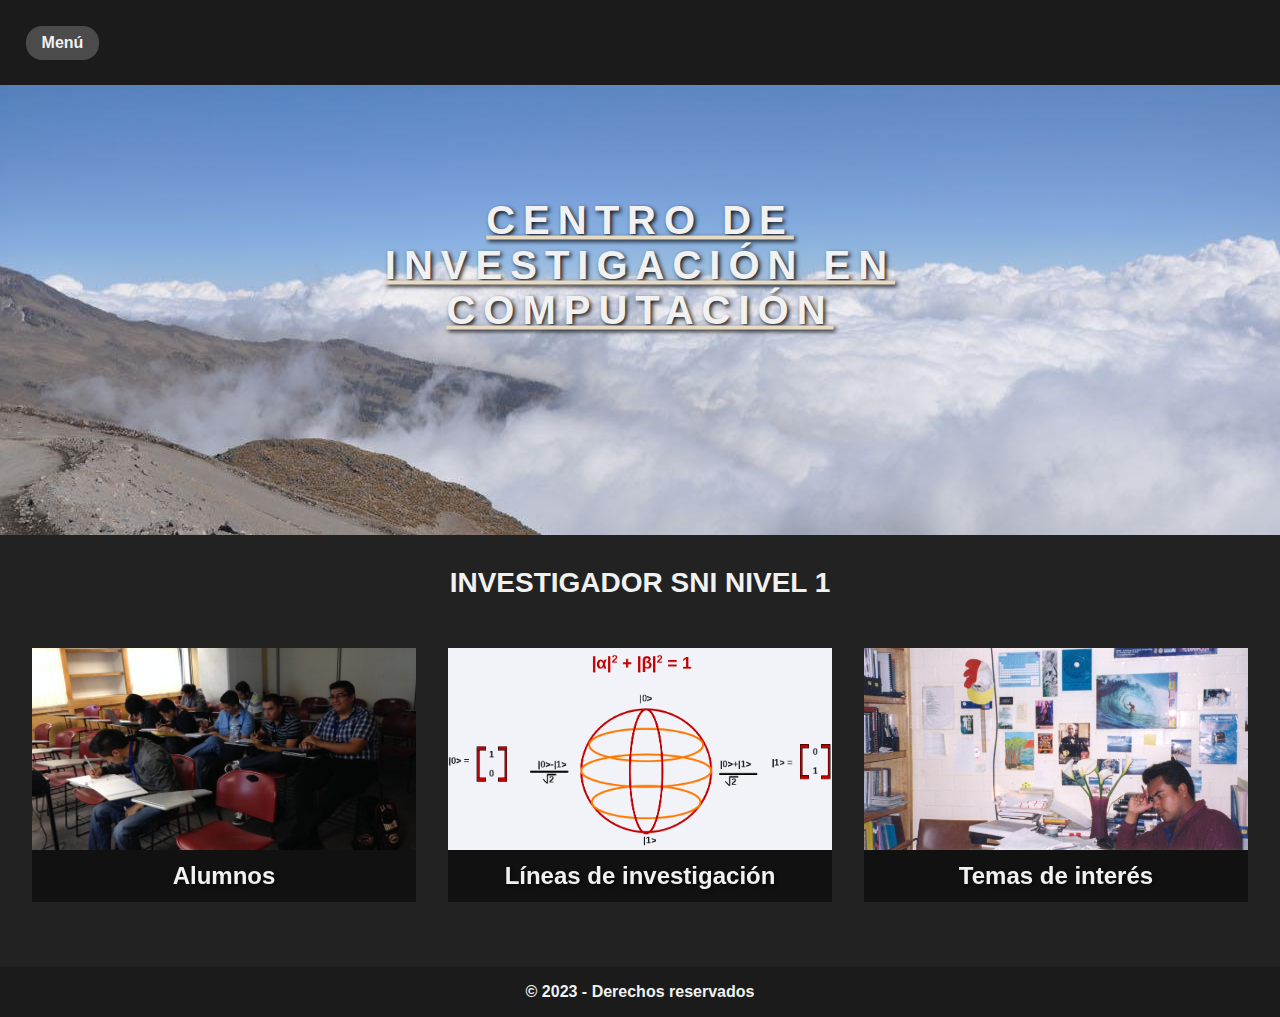
<file: index.html>
<!DOCTYPE html>
<html lang="es">
<head>
    <meta charset="UTF-8">
    <meta name="viewport" content="width=device-width, initial-scale=1.0">
    <title>Página de ejemplo</title>
    <link rel="stylesheet" href="styles.css">
</head>
<body>
    <header>
        <h1>Dr. Jesús Alberto Martínez Castro</h1>
        <nav id="nav">
            <ul>
                <li><a href="index.html">Home</a></li>
                <li><a href="./views/alumnos/alumnos.html">Alumnos</a></li>
                <li><a href="./views/investigacion/investigacion.html">Temas de investigación</a></li>
                <li><a href="./views/interes/interes.html">Temas de interés</a></li>
            </ul>
        </nav>
        <button id="menu-btn" onclick="toggleMenu()">Menú</button>
    </header>

    <div id="overlay" onclick="toggleMenu()"></div>
    <button id="close-btn" onclick="toggleMenu()">X</button>

    <section class="imagen-institucion">
        <img src="./img/principal.jpg" alt="Imagen de la institución">
        <div class="texto-sobre-imagen">Centro de Investigación en Computación</div>
    </section>

    <section class="cards">
        <h2>Investigador SNI nivel 1</h2>
        <div class="cards-container">
            
            <div class="card" onmouseenter="mostrarInfo(this)" onmouseleave="ocultarInfo(this)">
                <div class="card-inner">
                    <div class="card-front">
                        <img src="./img/alumnos.jpg" alt="Imagen de la card">
                        <h3>Alumnos</h3>
                    </div>
                    <div class="card-back">
                        <h3>Alumnos</h3>
                        <p>Trabajos realizados por los alumnos.</p>
                        <a href="./views/alumnos/alumnos.html">Ir a la sección</a>
                    </div>
                </div>
            </div>
            <!-- Fin del bloque card -->
            <div class="card" onmouseenter="mostrarInfo(this)" onmouseleave="ocultarInfo(this)">
                <div class="card-inner">
                    <div class="card-front">
                        <img src="./img/bit_cuantico.png" alt="Imagen de la card">
                        <h3>Líneas de investigación</h3>
                    </div>
                    <div class="card-back">
                        <h3>Temas de investigación</h3>
                        <p>Investigaciones sobre cómputo cuántico, probabilidad, machine learning, etc.</p>
                        <a href="#">Ir a la sección</a>
                    </div>
                </div>
            </div>

            <div class="card" onmouseenter="mostrarInfo(this)" onmouseleave="ocultarInfo(this)">
                <div class="card-inner">
                    <div class="card-front">
                        <img src="./img/enlace.jpg" alt="Imagen de la card">
                        <h3>Temas de interés</h3>
                    </div>
                    <div class="card-back">
                        <h3>Temas de interés</h3>
                        <p>Noticias, publicaciones, etc.</p>
                        <a href="./views/interes/interes.html">Ir a la sección</a>
                    </div>
                </div>
            </div>

        </div>
    </section>

    <footer>
        &copy; 2023 - Derechos reservados
    </footer>

    <script src="index.js"></script>
</body>
</html>
</file>
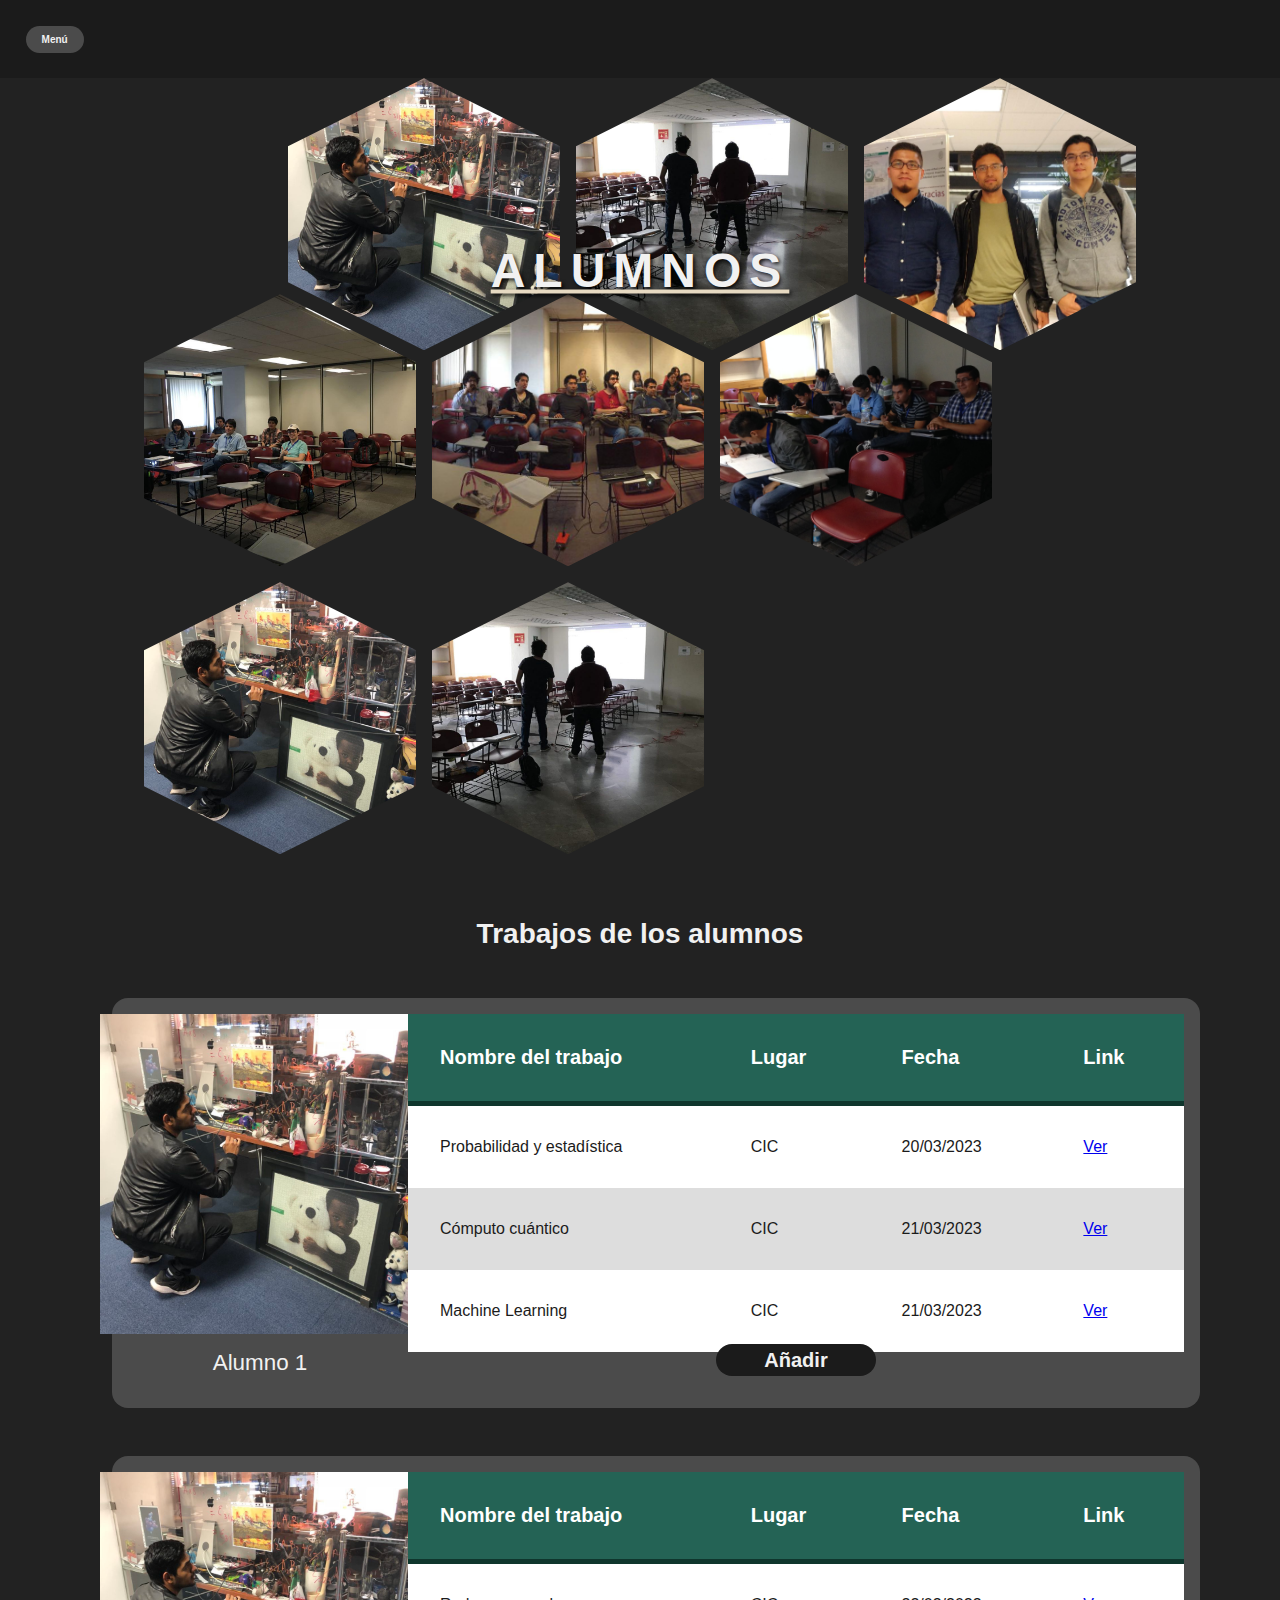
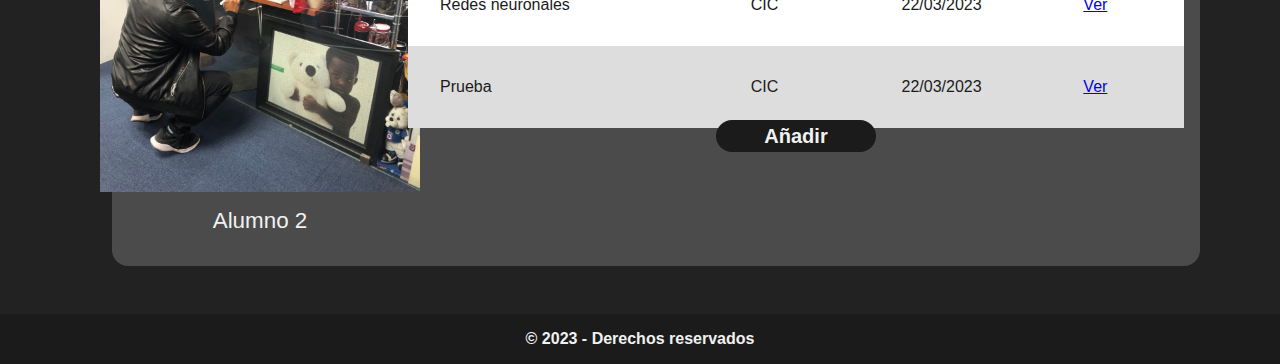
<file: views/alumnos/alumnos.html>
<!DOCTYPE html>
<html lang="es">
<head>
    <meta charset="UTF-8">
    <meta name="viewport" content="width=device-width, initial-scale=1.0">
    <title>Alumnos</title>
    <link rel="stylesheet" href="alumnos.css">
</head>
<body>
    <header>
        <h1>Dr. Jesús Alberto Martínez Castro</h1>
        <nav id="nav">
            <ul>
                <li><a href="../../index.html">Home</a></li>
                <li><a href="./alumnos.html">Alumnos</a></li>
                <li><a href="../investigacion/investigacion.html">Temas de investigación</a></li>
                <li><a href="../interes/interes.html">Material de apoyo</a></li>
            </ul>
        </nav>
        <button id="menu-btn" onclick="toggleMenu()">Menú</button>
    </header>

    <div id="overlay" onclick="toggleMenu()"></div>
    <button id="close-btn" onclick="toggleMenu()">X</button>

    <!-- Imagen principal de sección alumnos-->
    <section class="contenedor-img">
        <div class="texto-sobre-imagen">Alumnos</div>
        
        <div class="galeria">
            <div class="galeria_item">
                <img src="./img/alumno1.jpg" alt="Imagen de alumnos 1">
            </div>
            <div class="galeria_item">
                <img src="./img/alumno2.jpg" alt="Imagen de alumnos 2">
            </div>
            <div class="galeria_item">
                <img src="./img/alumno3.jpg" alt="Imagen de alumnos 3">
            </div>
            <div class="galeria_item">
                <img src="./img/alumno4.jpg" alt="Imagen de alumnos 4">
            </div>
            <div class="galeria_item">
                <img src="./img/alumno5.jpg" alt="Imagen de alumnos 5">
            </div>
            <div class="galeria_item">
                <img src="./img/alumno6.jpg" alt="Imagen de alumnos 6">
            </div>
            <div class="galeria_item">
                <img src="./img/alumno1.jpg" alt="Imagen de alumnos 1">
            </div>
            <div class="galeria_item">
                <img src="./img/alumno2.jpg" alt="Imagen de alumnos 2">
            </div>
        </div>
    </section>

    <!--Cards de los alumnos-->
    <section class="contenedor-alumnos">
        <h2>Trabajos de los alumnos</h2>

        <!--Contenedor de las cards de los alumnos-->
        <div class="cards-alumnos" id="cards-alumnos">
            
        </div>
    </section>
    
    
    <footer>
        &copy; 2023 - Derechos reservados
    </footer>

    <script>
        function mostrarInfo(card) {
            card.querySelector('.card-inner').style.transform = 'rotateY(180deg)';
        }

        function ocultarInfo(card) {
            card.querySelector('.card-inner').style.transform = '';
        }

        function toggleMenu() {
            var nav = document.getElementById('nav');
            var overlay = document.getElementById('overlay');
            var closeBtn = document.getElementById('close-btn');
            nav.classList.toggle('mostrar');
            overlay.classList.toggle('mostrar');
            closeBtn.classList.toggle('mostrar');
        }
    </script>
    <script src="./js/MostrarAlumnos.js"></script>
</body>
</html>
</file>
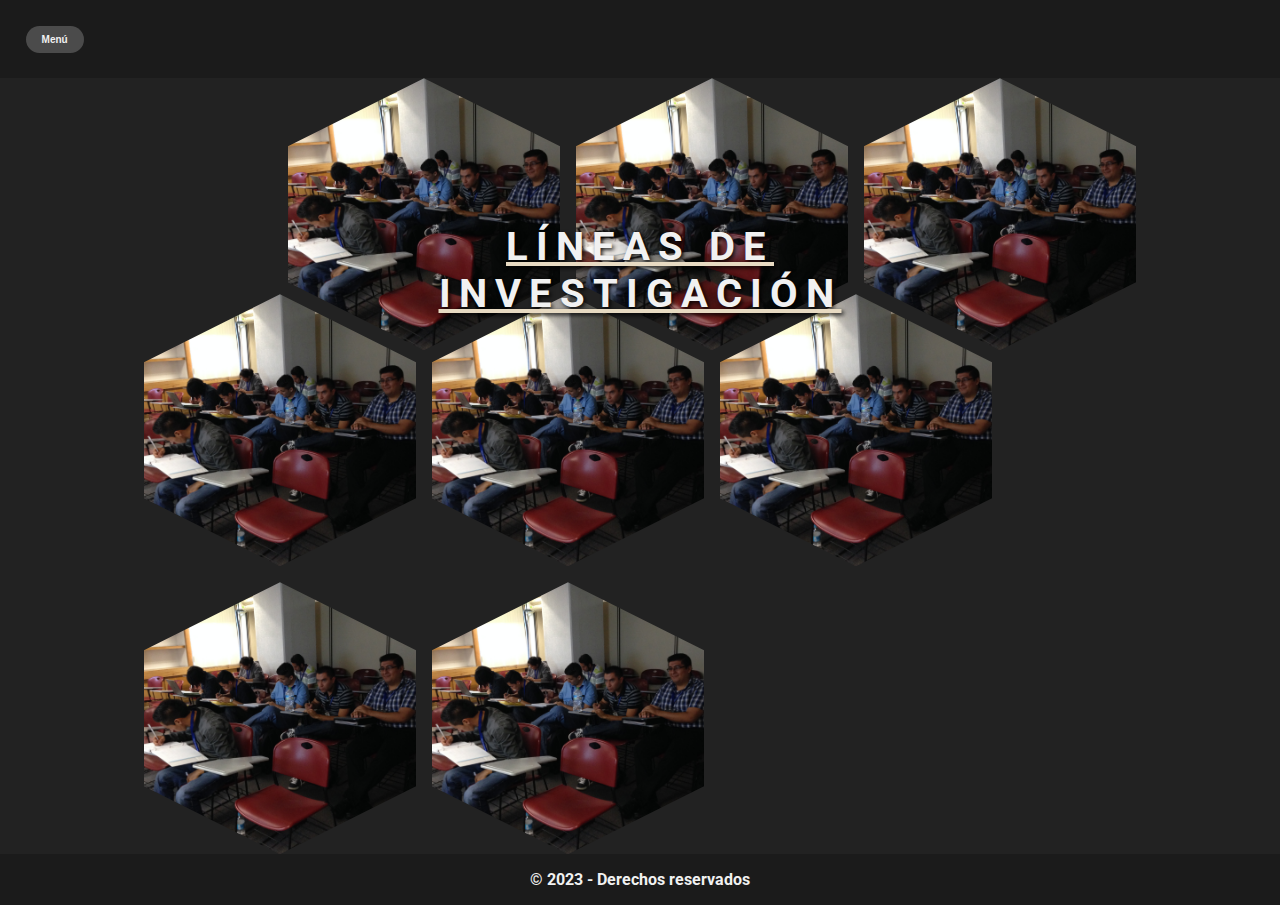
<file: views/investigacion/investigacion.html>
<!DOCTYPE html>
<html lang="es">
<head>
    <meta charset="UTF-8">
    <meta name="viewport" content="width=device-width, initial-scale=1.0">
    <title>Página de ejemplo</title>
    <link href="https://fonts.googleapis.com/css?family=Roboto&display=swap" rel="stylesheet">
    <link rel="stylesheet" href="investigacion.css">
</head>
<body>
    <header>
        <h1>Dr. Jesús Alberto Martínez Castro</h1>
        <nav id="nav">
            <ul>
                <li><a href="../../index.html">Home</a></li>
                <li><a href="../alumnos/alumnos.html">Alumnos</a></li>
                <li><a href="../investigacion/investigacion.html">Temas de investigación</a></li>
                <li><a href="../interes/interes.html">Material de apoyo</a></li>
            </ul>
        </nav>
        <button id="menu-btn" onclick="toggleMenu()">Menú</button>
    </header>

    <div id="overlay" onclick="toggleMenu()"></div>
    <button id="close-btn" onclick="toggleMenu()">X</button>

    <!-- Imagen principal de sección alumnos-->
    <section class="contenedor-img">
        <div class="texto-sobre-imagen">Líneas de investigación</div>
        
        <div class="galeria">
            <div class="galeria_item">
                <img src="./img/alumnos.jpg" alt="Imagen de alumnos 1">
            </div>
            <div class="galeria_item">
                <img src="./img/alumnos.jpg" alt="Imagen de alumnos 2">
            </div>
            <div class="galeria_item">
                <img src="./img/alumnos.jpg" alt="Imagen de alumnos 3">
            </div>
            <div class="galeria_item">
                <img src="./img/alumnos.jpg" alt="Imagen de alumnos 4">
            </div>
            <div class="galeria_item">
                <img src="./img/alumnos.jpg" alt="Imagen de alumnos 5">
            </div>
            <div class="galeria_item">
                <img src="./img/alumnos.jpg" alt="Imagen de alumnos 6">
            </div>
            <div class="galeria_item">
                <img src="./img/alumnos.jpg" alt="Imagen de alumnos 1">
            </div>
            <div class="galeria_item">
                <img src="./img/alumnos.jpg" alt="Imagen de alumnos 2">
            </div>
        </div>
    </section>
    
    

    <footer>
        &copy; 2023 - Derechos reservados
    </footer>

    <script>
        function mostrarInfo(card) {
            card.querySelector('.card-inner').style.transform = 'rotateY(180deg)';
        }

        function ocultarInfo(card) {
            card.querySelector('.card-inner').style.transform = '';
        }

        function toggleMenu() {
            var nav = document.getElementById('nav');
            var overlay = document.getElementById('overlay');
            var closeBtn = document.getElementById('close-btn');
            nav.classList.toggle('mostrar');
            overlay.classList.toggle('mostrar');
            closeBtn.classList.toggle('mostrar');
        }
    </script>
</body>
</html>
</file>
<file: styles.css>
* {
    margin: 0;
    padding: 0;
    box-sizing: border-box;
    list-style: none;
}

body {
    font-family: 'Roboto', sans-serif;
    background-color: #222;
    color: #f1f1f1;
    font-size: 10px;
}

header {
    display: flex;
    justify-content: space-between;
    align-items: center;
    padding: 1.6rem;
    background-color: #1b1b1b;
}

header h1 {
    font-size: 1.25rem;
}

nav ul {
    display: flex;
}

nav li {
    margin-right: 1.5rem;
}

nav a {
    text-decoration: none;
    color: inherit;
    font-size: 1rem;
    font-weight: bold;
    padding: 0.5rem 1rem;
    transition: color 0.3s;
}

nav a:hover {
    color: #cac26c;
}

button {
    background-color: #4b4b4b;
    font-size: 1rem;
    color: #f1f1f1;
    font-weight: bold;
    border: none;
    padding: .5rem 2rem;
    border-radius: 1rem;
    cursor: pointer;
    transition: background-color 0.3s, transform 0.3s;
}

#menu-btn {
    display: none;
}

#overlay {
    display: none;
    position: fixed;
    top: 0;
    left: 0;
    width: 100%;
    height: 100%;
    background-color: rgba(0, 0, 0, 0);
    z-index: 100;
}

#close-btn {
    display: none;
    position: fixed;
    top: 1em;
    right: 1em;
    background-color: transparent;
    color: #f1f1f1;
    font-weight: bold;
    border: none;
    font-size: 1.5rem;
    cursor: pointer;
    z-index: 102;
}

#close-btn.mostrar {
    display: block;
}

@media(max-width: 1300px) {
    nav {
        position: fixed;
        top: 0;
        left: -100%;
        width: 100%;
        height: 100%;
        display: flex;
        justify-content: center;
        align-items: center;
        flex-direction: column;
        background-color: rgba(27, 27, 27, 0.9);
        transition: left 0.3s;
        z-index: 101;
    }
    
    nav.mostrar {
        left: 0;
    }

    nav ul {
        display: flex;
        flex-direction: column;
        gap: 1.5rem;
        align-items: center;
    }

    nav li {
        margin: 1.5rem;
    }

    #menu-btn {
        display: block;
        background-color: #4b4b4b;
        color: #f1f1f1;
        font-weight: bold;
        border: none;
        padding: 0.5rem 1rem;
        border-radius: 1rem;
        cursor: pointer;
        transition: background-color 0.3s, transform 0.3s;
    }

    #menu-btn:hover {
        background-color: #808080;
        transform: scale(1.1);
    }

    header h1 {
        display: none;
    }

    #overlay.mostrar {
        display: block;
    }
}


button:hover {
    background-color: #808080;
    transform: scale(1.1);
}



/*Sección imágen principal*/
.imagen-institucion {
    position: relative;
    height: 50vh;
    overflow: hidden;
}

.imagen-institucion img {
    width: 100%;
    height: 100%;
    object-fit: cover;
}

.texto-sobre-imagen {
    text-align: center;
    padding: 2.5rem 0;
    text-transform: uppercase;
    letter-spacing: 0.5rem;
    text-decoration: underline;
    text-decoration-color: #e7dac2;
    font-size: 2.5rem;
    z-index: 99;

    position: absolute;
    top: 40%;
    left: 50%;
    transform: translate(-50%, -50%);
    font-weight: bold;
    text-shadow: 2px 2px 4px rgba(0, 0, 0, 0.9);
}




/*Cards de secciones*/
.cards {
    display: flex;
    flex-direction: column;
    align-items: center;
    margin: 2rem 0;
}

.cards h2 {
    text-align: center;
    text-transform: uppercase;
    font-size: 1.75rem;
    font-weight: bold;
    margin-bottom: 1rem;
}

.cards-container {
    display: flex;
    justify-content: space-around;
    flex-wrap: wrap;
}

.card {
    width: 24rem;
    height: 18rem;
    margin: 1rem;
    position: relative;
    perspective: 100rem;
    border-radius: 1rem;
    overflow: hidden;
}

.card-inner {
    position: absolute;
    top: 0;
    left: 0;
    width: 100%;
    height: 100%;
    transform-style: preserve-3d;
    transition: transform 0.6s;
}

.card.flipped .card-inner {
    transform: rotateY(180deg);
}

.card-front, .card-back {
    position: absolute;
    top: 0;
    left: 0;
    width: 100%;
    height: 100%;
    display: flex;
    flex-direction: column;
    justify-content: center;
    align-items: center;
    text-align: center;
    backface-visibility: hidden;
}

.card-back {
    background-color: rgba(75, 75, 75, 0.9);
    transform: rotateY(180deg);
}

.card-front img {
    width: 100%;
    height: 70%;
    object-fit: cover;
    position: relative;
}

.card-front h3 {
    width: 100%;
    bottom: 1em;
    left: 25%;
    font-size: 1.5rem;
    font-weight: bold;
    text-shadow: 2px 2px 4px rgba(0, 0, 0, 0.5);
    background-color: rgba(0, 0, 0, 0.5);
    padding: 0.5em 1em;
}

.card-back h3 {
    margin-bottom: 1rem;
    font-size: 1.75rem;
    font-weight: bold;
}

.card-back p {
    margin-bottom: 1.5rem;
    font-size: 1.5em;
}

.card-back a {
    text-decoration: none;
    color: inherit;
    font-size: 1.2rem;
    font-weight: bold;
    padding: 0.5em 1em;
    border-radius: 1em;
    background-color:#1b1b1b;
    transition: background-color 0.3s;
}

.card-back a:hover {
    background-color:#4b4b4b;
}

footer {
    font-size: 1rem;
    display: flex;
    justify-content: center;
    align-items: center;
    padding: 1rem;
    background-color: #1b1b1b;
    font-weight: bold;
}
</file>
<file: views/alumnos/alumnos.css>
* {
    margin: 0;
    padding: 0;
    box-sizing: border-box;
    list-style: none;
}

body {
    font-family: 'Roboto', sans-serif;
    background-color: #222;
    color: #f1f1f1;
    font-size: 10px;
}

header {
    display: flex;
    justify-content: space-between;
    align-items: center;
    padding: 1.6rem;
    background-color: #1b1b1b;
}

header h1 {
    font-size: 1.25rem;
}

nav ul {
    display: flex;
}

nav li {
    margin-right: 1.5rem;
}

nav a {
    text-decoration: none;
    color: inherit;
    font-size: 1rem;
    font-weight: bold;
    padding: 0.5rem 1rem;
    transition: color 0.3s;
}

nav a:hover {
    color: #cac26c;
}

button {
    background-color: #4b4b4b;
    font-size: 1em;
    color: #f1f1f1;
    font-weight: bold;
    border: none;
    padding: .5rem 2rem;
    border-radius: 1rem;
    cursor: pointer;
    transition: background-color 0.3s, transform 0.3s;
}

#menu-btn {
    display: none;
}

#overlay {
    display: none;
    position: fixed;
    top: 0;
    left: 0;
    width: 100%;
    height: 100%;
    background-color: rgba(0, 0, 0, 0);
    z-index: 100;
}

#close-btn {
    display: none;
    position: fixed;
    top: 1em;
    right: 1em;
    background-color: transparent;
    color: #f1f1f1;
    font-weight: bold;
    border: none;
    font-size: 1.5rem;
    cursor: pointer;
    z-index: 102;
}

#close-btn.mostrar {
    display: block;
}

@media(max-width: 1300px) {
    nav {
        position: fixed;
        top: 0;
        left: -100%;
        width: 100%;
        height: 100%;
        display: flex;
        justify-content: center;
        align-items: center;
        flex-direction: column;
        background-color: rgba(27, 27, 27, 0.9);
        transition: left 0.3s;
        z-index: 101;
    }
    
    nav.mostrar {
        left: 0;
    }

    nav ul {
        display: flex;
        flex-direction: column;
        gap: 1.5rem;
        align-items: center;
    }

    nav li {
        margin: 1.5rem;
    }

    #menu-btn {
        display: block;
        background-color: #4b4b4b;
        color: #f1f1f1;
        font-weight: bold;
        border: none;
        padding: 0.5rem 1rem;
        border-radius: 1rem;
        cursor: pointer;
        transition: background-color 0.3s, transform 0.3s;
    }

    #menu-btn:hover {
        background-color: #808080;
        transform: scale(1.1);
    }

    header h1 {
        display: none;
    }

    #overlay.mostrar {
        display: block;
    }
}


button:hover {
    background-color: #808080;
    transform: scale(1.1);
}



/*Imagen principal de la sección alumnos*/
.contenedor-img {
    width: 100vw;
}

img{
    width: 100%;
    height: 100%;
    object-fit: cover;
}

.texto-sobre-imagen {
    text-align: center;
    padding: 2.5rem 0;
    text-transform: uppercase;
    letter-spacing: 0.5rem;
    text-decoration: underline;
    text-decoration-color: #e7dac2;
    font-size: 3rem;
    z-index: 99;

    position: absolute;
    top: 30%;
    left: 50%;
    transform: translate(-50%, -50%);
    font-weight: bold;
    text-shadow: 2px 2px 4px rgba(0, 0, 0, 0.9);
}

.galeria {
    width: 85%;
    max-width: 120rem;
    margin-left: auto;
    margin-right: auto;

    display: grid;
    grid-template-columns: repeat(auto-fit, 8rem);
    grid-template-rows: 12.5rem;
    justify-content: center;
    gap: 1rem;
}

.galeria_item {
    clip-path: polygon(50% 0%, 100% 25%, 100% 75%, 50% 100%, 0% 75%, 0% 25%);
    grid-column: span 2;
    height: 17rem;
    transition: 0.5s filter;
}

.galeria_item:hover {
    filter: brightness(0.3);
}

.galeria_item:first-of-type {
    grid-column: 2 /span 2;
}



/*Seccion de los alumnos*/
.contenedor-alumnos {
    display: flex;
    flex-direction: column;
    align-items: center;
    margin: 2rem 0;
}

.contenedor-alumnos h2 {
    margin: 2rem 0;
    font-size: 1.75rem;
}


/*Cards de estudiantes*/

.cards-alumnos{
    width: 85%;
    max-width: 120rem;
    margin-left: auto;
    margin-right: auto;

    display: flex;
    flex-direction: column;
    justify-content: center;
    gap: 1rem;
}

.card-alumno {
    background-color:#4b4b4b;
    width: 100%;
    padding: 1rem;
    border-radius: 1rem;
    margin: 1rem;
    display: flex;
    flex-direction: row;
    gap: 1rem;
}

.info-alumno {
    width: 25%;
    display: flex;
    flex-direction: column;
    justify-content: center;
    align-items: center;
}

.info-alumno img {
    width: 20rem;
    height: 20rem;
}

.info-alumno p {
    margin: 1rem;
    font-size: 1.4rem;
}


.trabajos-alumno {
    width: 100%;
}

table {
    background-color: white;
    text-align: left;
    border-collapse: collapse;
    width: 100%;
}

th, td {
    padding: 2rem;
    font-size: 1.25rem;
}

td {
    font-size: 1rem;
    color: #1b1b1b;
}

thead {
    background-color: #246355;
    border-bottom: solid 5px #0F362D;
    color: white;
}

tr:nth-child(even){
    background-color: #ddd;
}

.contenedor-ntnAgregar {
    display: flex;
    justify-content: center;
    
}

.contenedor-ntnAgregar button {
    position: relative;
    display: flex;
    align-items: center;
    justify-content: center;
    width: 10rem;
    height: 2rem;
    background-color:#1b1b1b;
    border-radius: 15rem;
    top: -0.5rem;
    cursor: pointer;
    font-size: 1.25rem;
    transition: .5s ease;
}

.contenedor-ntnAgregar button:hover {
    transform: scale(1.1);
    color: #cac26c;
}


footer {
    font-size: 1rem;
    display: flex;
    justify-content: center;
    align-items: center;
    padding: 1rem;
    background-color: #1b1b1b;
    font-weight: bold;
}
</file>
<file: views/investigacion/investigacion.css>
* {
    margin: 0;
    padding: 0;
    box-sizing: border-box;
    list-style: none;
}

body {
    font-family: 'Roboto', sans-serif;
    background-color: #222;
    color: #f1f1f1;
    font-size: 10px;
}

header {
    display: flex;
    justify-content: space-between;
    align-items: center;
    padding: 1.6rem;
    background-color: #1b1b1b;
}

header h1 {
    font-size: 1.25rem;
}

nav ul {
    display: flex;
}

nav li {
    margin-right: 1.5rem;
}

nav a {
    text-decoration: none;
    color: inherit;
    font-size: 1rem;
    font-weight: bold;
    padding: 0.5rem 1rem;
    transition: color 0.3s;
}

nav a:hover {
    color: #cac26c;
}

button {
    background-color: #4b4b4b;
    font-size: 1em;
    color: #f1f1f1;
    font-weight: bold;
    border: none;
    padding: .5rem 2rem;
    border-radius: 1rem;
    cursor: pointer;
    transition: background-color 0.3s, transform 0.3s;
}

#menu-btn {
    display: none;
}

#overlay {
    display: none;
    position: fixed;
    top: 0;
    left: 0;
    width: 100%;
    height: 100%;
    background-color: rgba(0, 0, 0, 0);
    z-index: 100;
}

#close-btn {
    display: none;
    position: fixed;
    top: 1em;
    right: 1em;
    background-color: transparent;
    color: #f1f1f1;
    font-weight: bold;
    border: none;
    font-size: 1.5rem;
    cursor: pointer;
    z-index: 102;
}

#close-btn.mostrar {
    display: block;
}

@media(max-width: 1300px) {
    nav {
        position: fixed;
        top: 0;
        left: -100%;
        width: 100%;
        height: 100%;
        display: flex;
        justify-content: center;
        align-items: center;
        flex-direction: column;
        background-color: rgba(27, 27, 27, 0.9);
        transition: left 0.3s;
        z-index: 101;
    }
    
    nav.mostrar {
        left: 0;
    }

    nav ul {
        display: flex;
        flex-direction: column;
        gap: 1.5rem;
        align-items: center;
    }

    nav li {
        margin: 1.5rem;
    }

    #menu-btn {
        display: block;
        background-color: #4b4b4b;
        color: #f1f1f1;
        font-weight: bold;
        border: none;
        padding: 0.5rem 1rem;
        border-radius: 1rem;
        cursor: pointer;
        transition: background-color 0.3s, transform 0.3s;
    }

    #menu-btn:hover {
        background-color: #808080;
        transform: scale(1.1);
    }

    header h1 {
        display: none;
    }

    #overlay.mostrar {
        display: block;
    }
}


button:hover {
    background-color: #808080;
    transform: scale(1.1);
}



/*Imagen principal de la sección alumnos*/
.contenedor-img {
    width: 100vw;
}

img{
    width: 100%;
    height: 100%;
    object-fit: cover;
}

.texto-sobre-imagen {
    text-align: center;
    padding: 2.5rem 0;
    text-transform: uppercase;
    letter-spacing: 0.5rem;
    text-decoration: underline;
    text-decoration-color: #e7dac2;
    font-size: 3rem;
    z-index: 99;

    position: absolute;
    top: 30%;
    left: 50%;
    transform: translate(-50%, -50%);
    font-weight: bold;
    text-shadow: 2px 2px 4px rgba(0, 0, 0, 0.9);
}

.galeria {
    width: 85%;
    max-width: 120rem;
    margin-left: auto;
    margin-right: auto;

    display: grid;
    grid-template-columns: repeat(auto-fit, 8rem);
    grid-template-rows: 12.5rem;
    justify-content: center;
    gap: 1rem;
}

.galeria_item {
    clip-path: polygon(50% 0%, 100% 25%, 100% 75%, 50% 100%, 0% 75%, 0% 25%);
    grid-column: span 2;
    height: 17rem;
    transition: 0.5s filter;
}

.galeria_item:hover {
    filter: brightness(0.3);
}

.galeria_item:first-of-type {
    grid-column: 2 /span 2;
}


.texto-sobre-imagen {
    text-align: center;
    padding: 2.5rem 0;
    text-transform: uppercase;
    letter-spacing: 0.5rem;
    text-decoration: underline;
    text-decoration-color: #e7dac2;
    font-size: 2.5rem;
    z-index: 99;

    position: absolute;
    top: 30%;
    left: 50%;
    transform: translate(-50%, -50%);
    font-weight: bold;
    text-shadow: 2px 2px 4px rgba(0, 0, 0, 0.9);
}



footer {
    font-size: 1rem;
    display: flex;
    justify-content: center;
    align-items: center;
    padding: 1rem;
    background-color: #1b1b1b;
    font-weight: bold;
}
</file>
